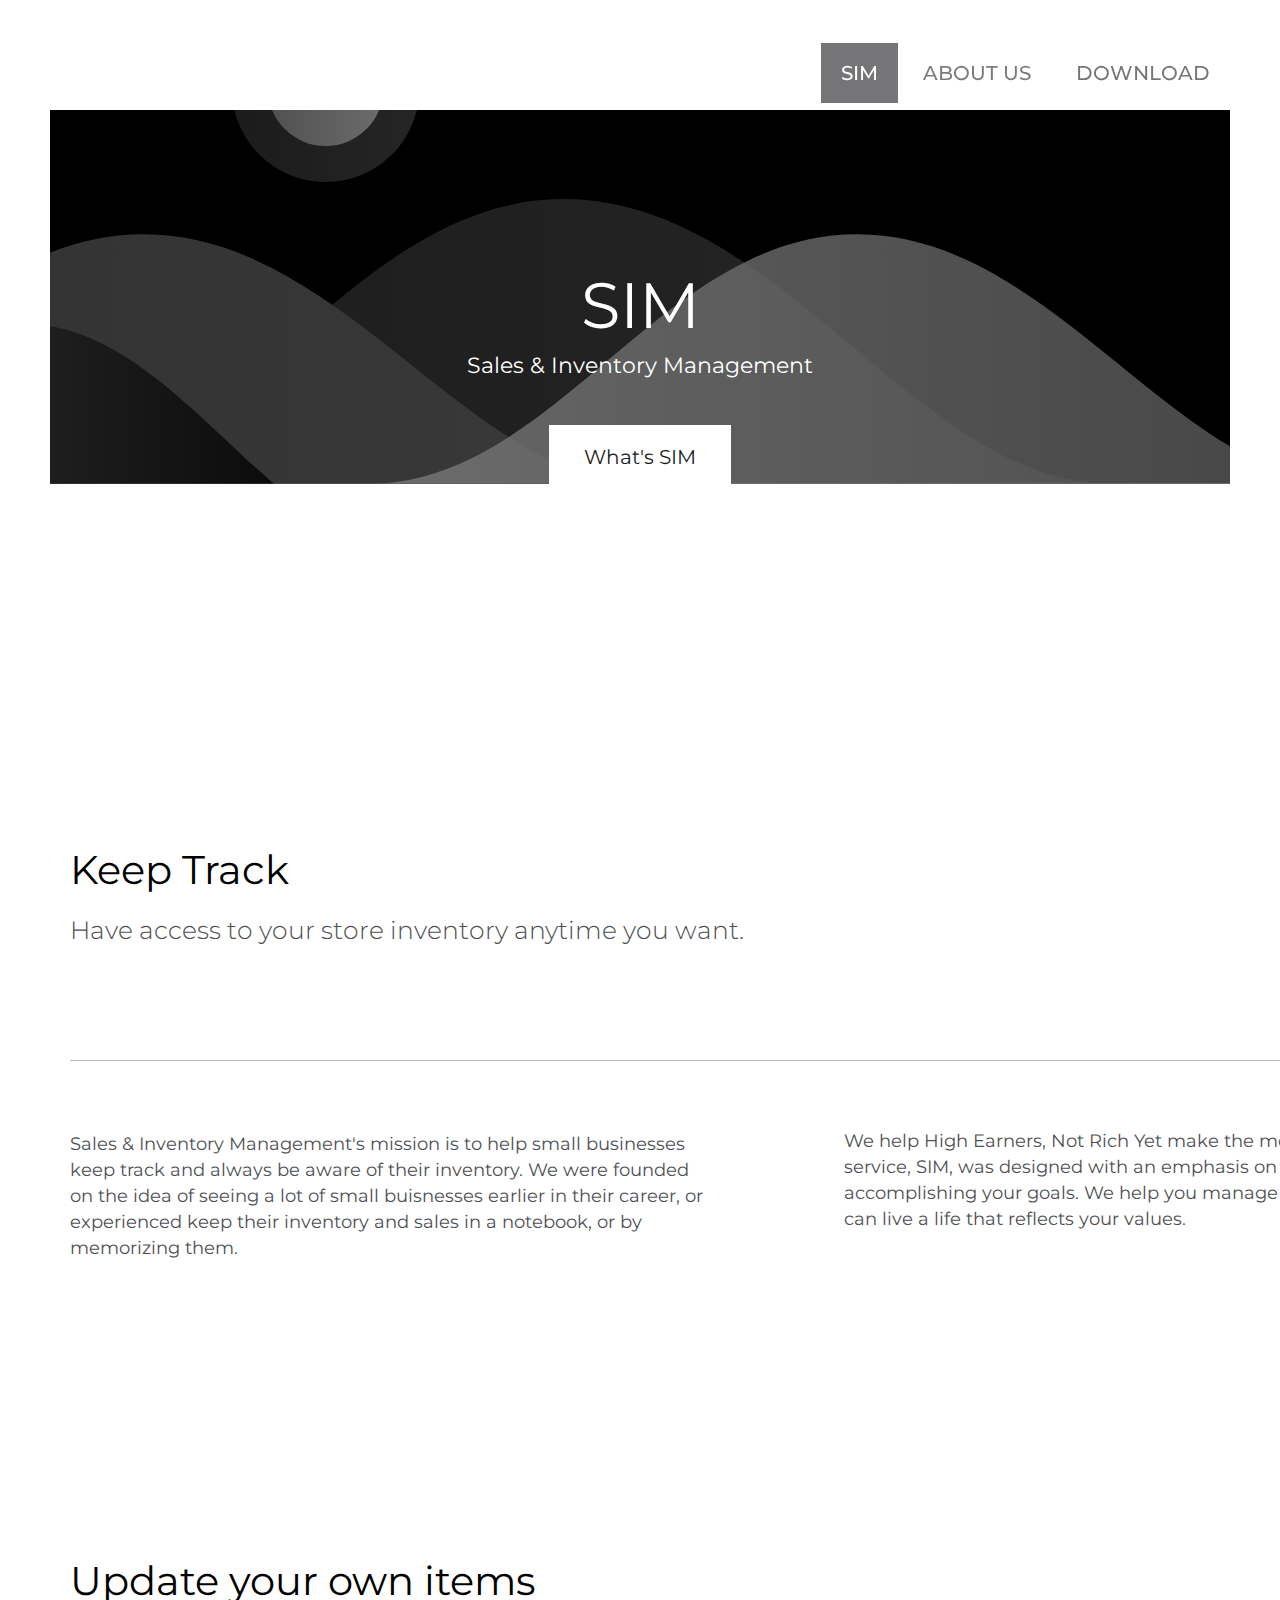
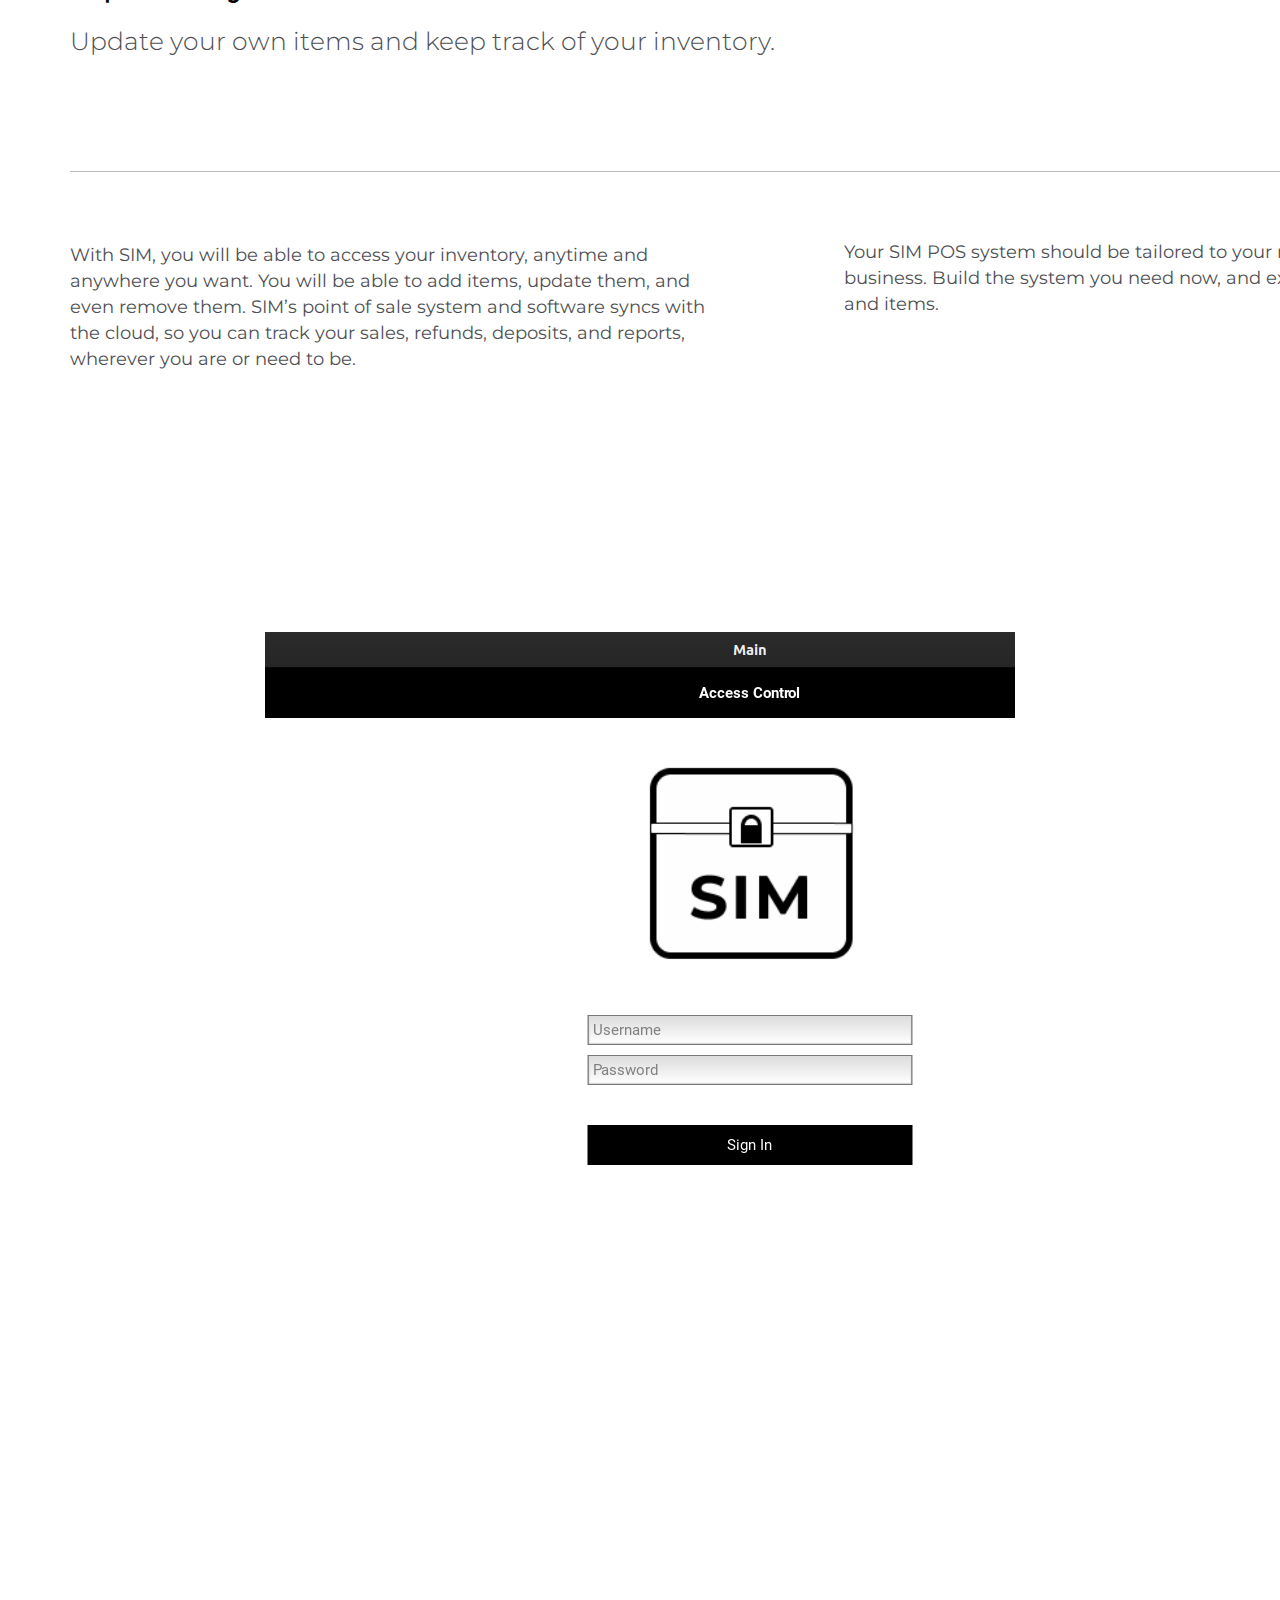
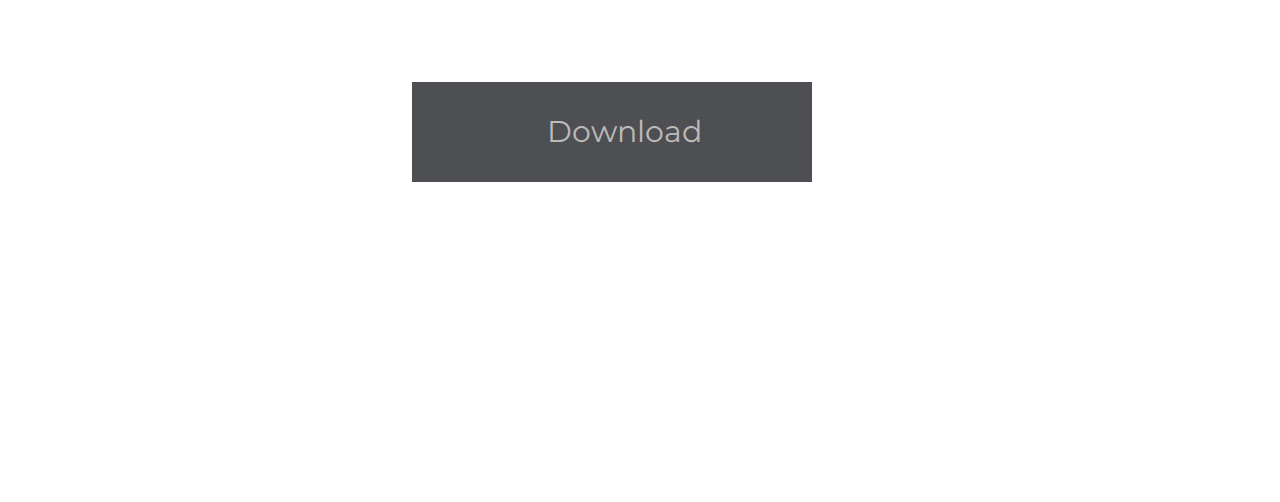
<file: index.html>
<!DOCTYPE html>
<html lang="en">

<head>
    <meta charset="UTF-8" />
    <link rel="stylesheet" href="styles/style.css" />
    <link href="https://fonts.googleapis.com/css?family=Montserrat" rel="stylesheet" />
    <meta http-equiv="X-UA-Compatible" content="IE=edge" />
    <meta name="viewport" content="width=device-width, initial-scale=1.0" />
    <title>Landing Page</title>
    <link rel="shortcut icon" type="image/jpg" href="SIMlogo1.png" />
</head>

<body>
    <div class="Navigationbar">
        <nav>
            <a href="sim.html" style="background-color: #1a1b1f; color:white" class="sim-nav">SIM</a>
            <a href="AboutUs.html" class="About-nav">About Us</a>
            <a href="/SIMv2.zip" class="download-nav">Download</a>
        </nav>
    </div>
    <div class="img-size">
        <img src="styles/Assets/sim frontimage.svg" alt="sim" class="sim-image" />
    </div>
    <div class="Intro-cont">
        <p class="p1">sim</p>
        <p class="p2">Sales & Inventory Management</p>
        <button type="button" class="SIMbutton">What's SIM</button>
    </div>
    <div class="container1">
        <div class="Keep-track">
            <h1 class="Title-keep">Keep Track</h1>
            <p class="keep-p1">
                Have access to your store inventory anytime you want.
            </p>
            <div class="side-by-side">
                <p class="Lorem1">
                    Sales & Inventory Management's mission is to help small businesses keep track and always be aware of their inventory. We were founded on the idea of seeing a lot of small buisnesses earlier in their career, or experienced keep their inventory and sales
                    in a notebook, or by memorizing them.
                </p>
                <p class="Lorem2">
                    We help High Earners, Not Rich Yet make the most of their time. Our signature service, SIM, was designed with an emphasis on enhancing your lifestyle and accomplishing your goals. We help you manage your time intentionally so you can live a life that
                    reflects your values.
                </p>
            </div>
        </div>
    </div>
    <div class="container2">
        <div class="Update your own items">
            <h1 class="Title-update">Update your own items</h1>
            <p class="update-p1">
                Update your own items and keep track of your inventory.
            </p>
            <div class="side-by-side2">
                <p class="LoremUp1">
                    With SIM, you will be able to access your inventory, anytime and anywhere you want. You will be able to add items, update them, and even remove them. SIM’s point of sale system and software syncs with the cloud, so you can track your sales, refunds, deposits,
                    and reports, wherever you are or need to be.
                </p>
                <p class="LoremUp2">
                    Your SIM POS system should be tailored to your needs today and scale with your business. Build the system you need now, and expand as you grow with devices, and items.
                </p>
            </div>
        </div>
    </div>
    <div class="carrucel">
        <div class="slide-wrapper">
            <div class="slide">
                <img src="styles/Assets/signin2.png" alt="sim" class="placeh1" />
            </div>
            <div class="slide">
                <img src="styles/Assets/Admin2.png" alt="sim" class="placeh2" />
            </div>
            <div class="slide">
                <img src="styles/Assets/pos2.png" alt="sim" class="placeh3" />
            </div>
        </div>
    </div>
    <div class="container3">
        <div class="Download">
            <a class="Download_button" href="/SIMv2.zip">Download</a>
        </div>
</body>

</html>
</file>
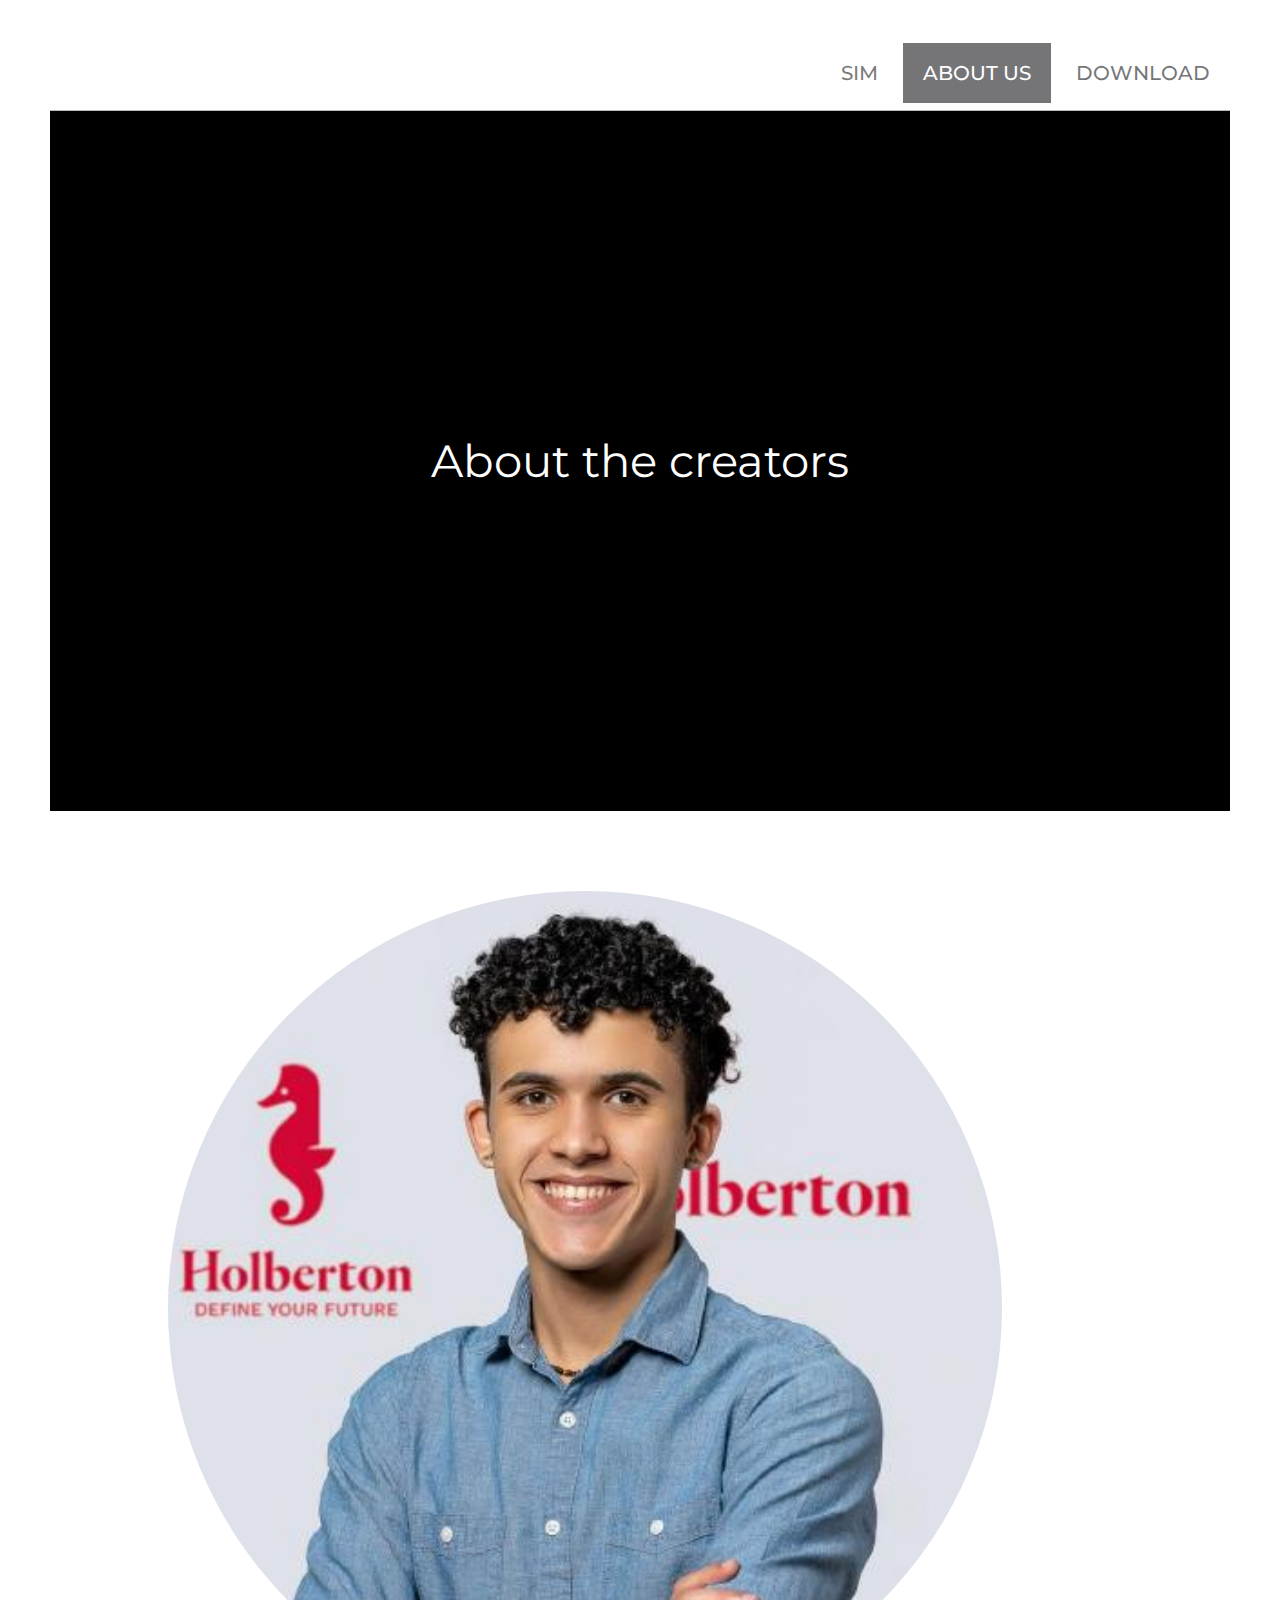
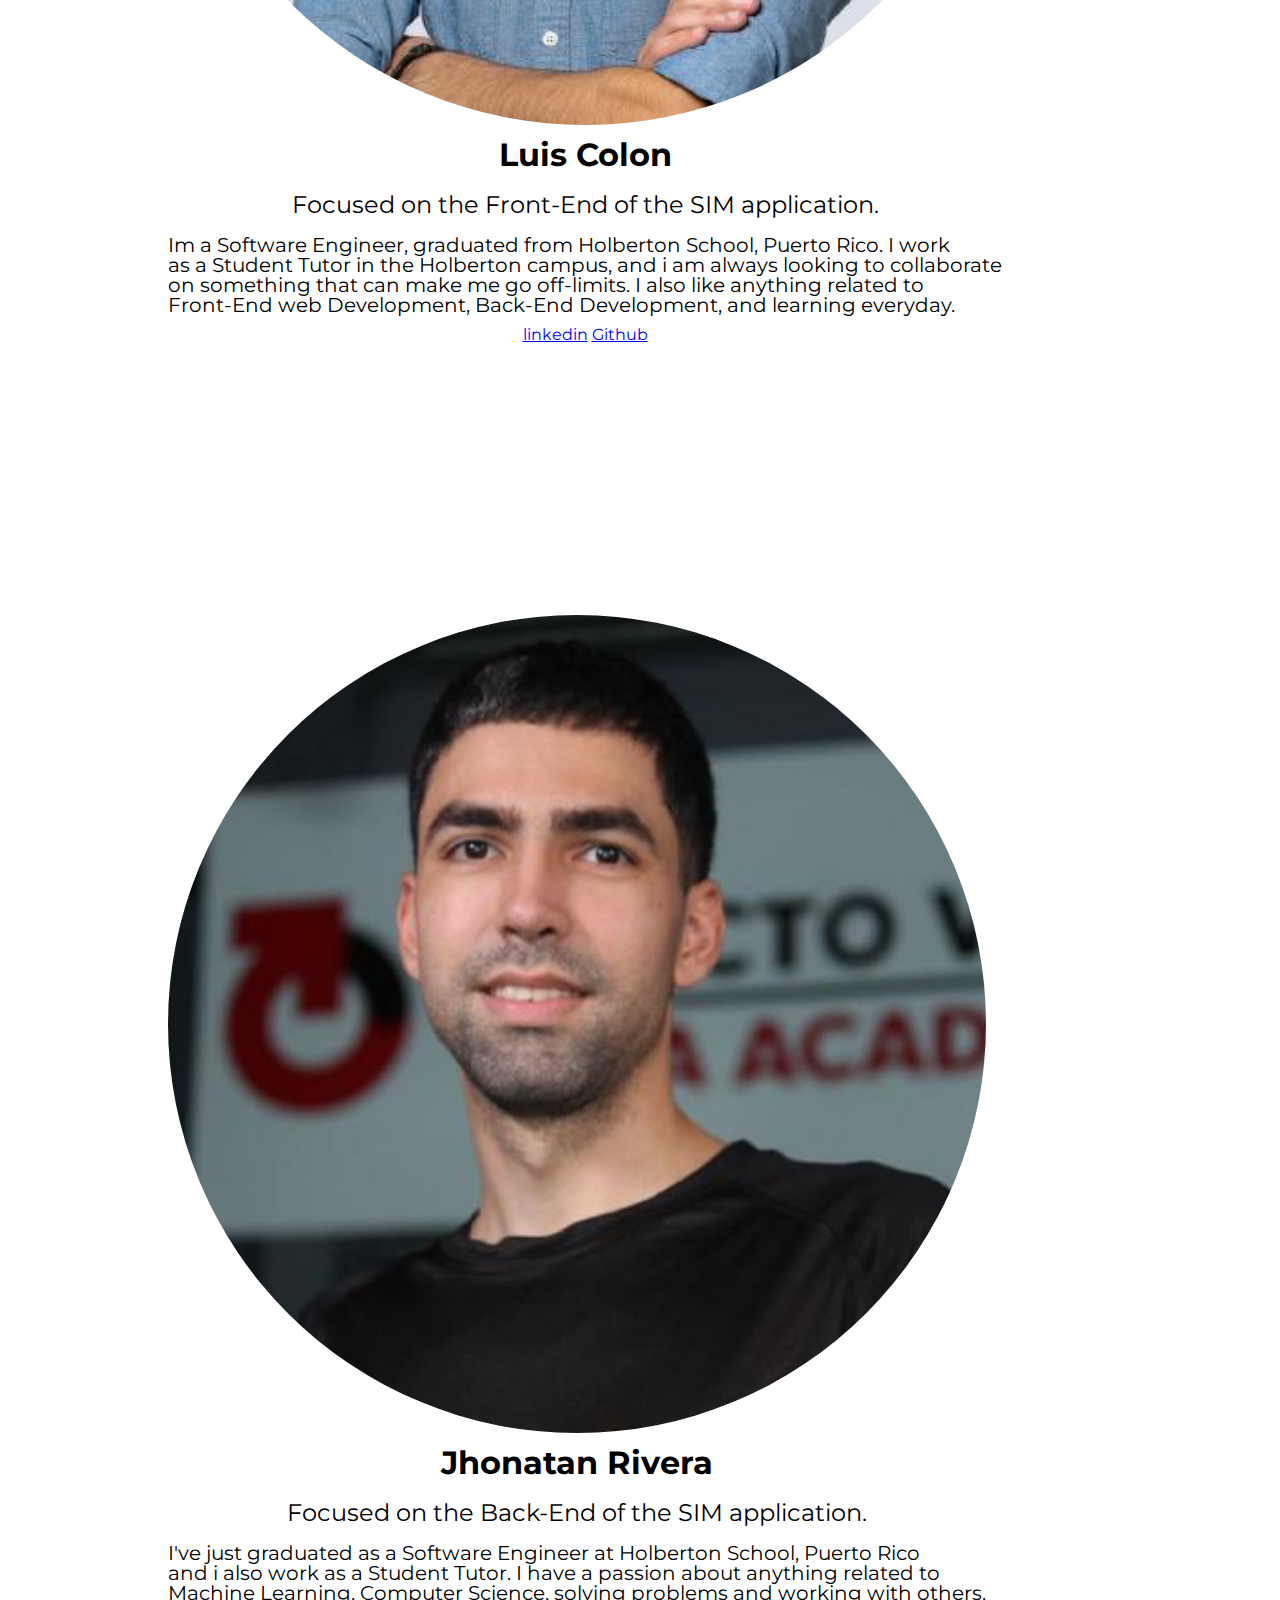
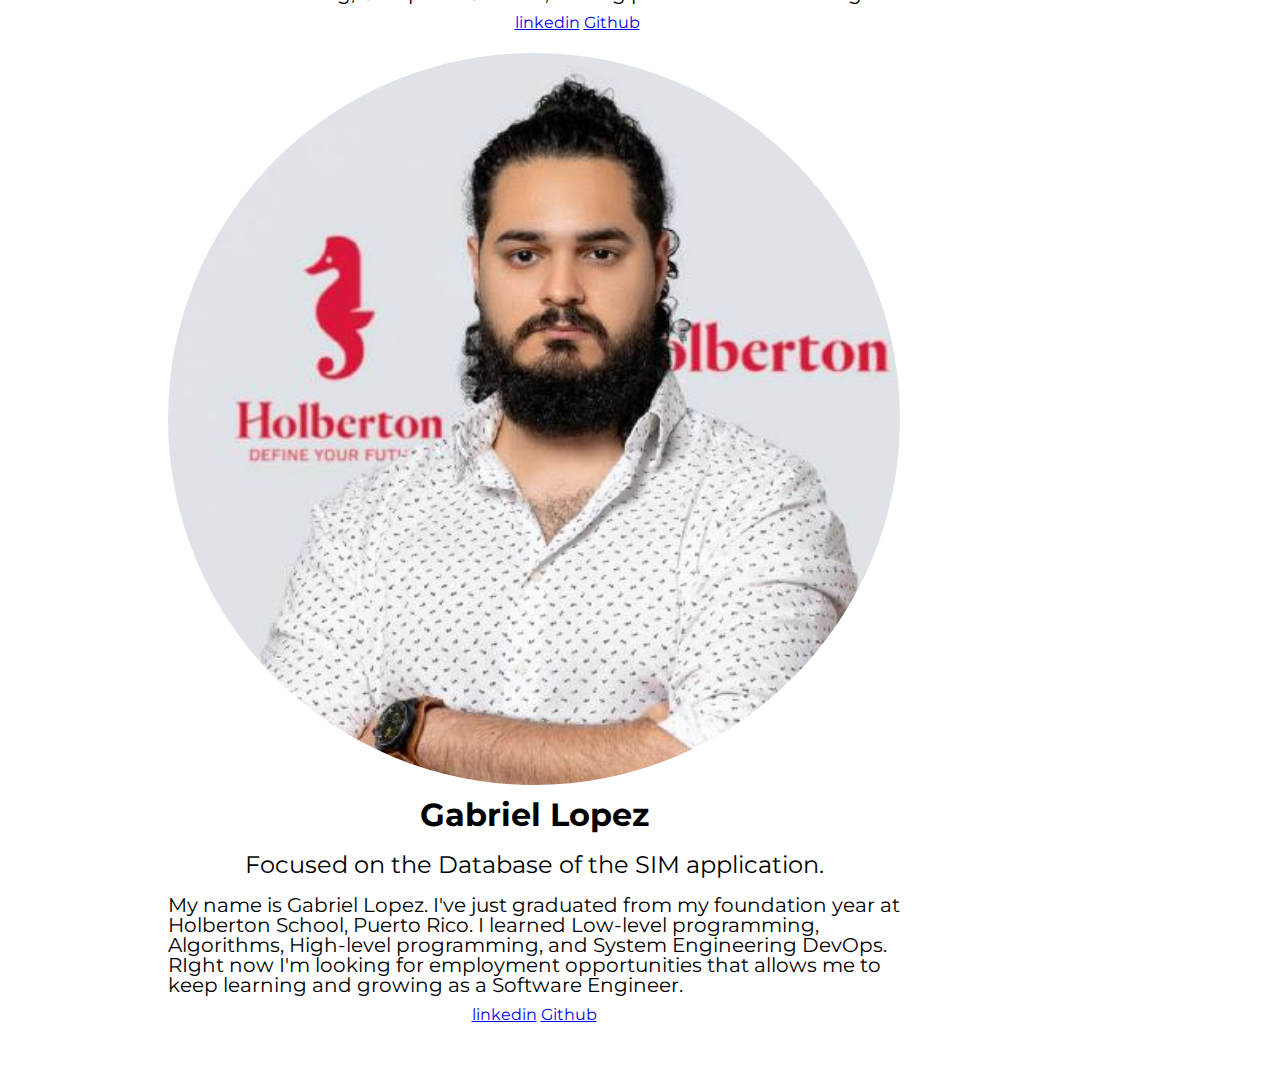
<file: AboutUs.html>
<!DOCTYPE html>
<html lang="en">

<head>
    <meta charset="UTF-8" />
    <link rel="stylesheet" href="styles/style.css" />
    <link href="https://fonts.googleapis.com/css?family=Montserrat" rel="stylesheet" />
    <meta http-equiv="X-UA-Compatible" content="IE=edge" />
    <meta name="viewport" content="width=device-width, initial-scale=1.0" />
    <title>About Us</title>
</head>

<body>
    <div class="Navigationbar" style="border-bottom: 1px solid #bdbaba">
        <nav>
            <a href="index.html" class="sim-nav">SIM</a>
            <a href="AboutUs.html" style="background-color: #1a1b1f; color: white" class="About-nav">About Us</a
        >
        <a href="Download.html" class="download-nav">Download</a>
        </nav>
    </div>
    <div class="Creators-header">
        <p class="Creators-p">About the creators</p>
    </div>
    <div class="pfp">
        <div class="Ltext">
            <img src="styles/Assets/Luis.jpeg" alt="Luispfp" class="circle-pfp" />
            <h1 class="name-center">Luis Colon</h1>
            <p class="info-center">
                Focused on the Front-End of the SIM application.
            </p>
            <p class="descript">
                Im a Software Engineer, graduated from Holberton School, Puerto Rico. I work<br /> as a Student Tutor in the Holberton campus, and i am always looking to collaborate <br /> on something that can make me go off-limits. I also like anything
                related to<br /> Front-End web Development, Back-End Development, and learning everyday.
            </p>
            <p class="links">
                <a href="https://www.linkedin.com/in/luis-colon-567356226/">linkedin</a
          >
          <a href="https://github.com/luiscolon0426">Github</a>
            </p>
        </div>
        <div class="Jtext">
            <img src="styles/Assets/Jhonpfp.jpeg " alt="Jhonpfp " class="circle-pfp" />
            <h1 class="name-center">Jhonatan Rivera</h1>
            <p class="info-center">
                Focused on the Back-End of the SIM application.
            </p>
            <p class="descript">
                I've just graduated as a Software Engineer at Holberton School, Puerto Rico
                <br /> and i also work as a Student Tutor. I have a passion about anything related to<br /> Machine Learning, Computer Science, solving problems and working with others.
            </p>
            <p class="links">
                <a href="https://www.linkedin.com/in/jhonatan-rivera-cruz-242144222/">linkedin</a
          >
          <a href="https://github.com/jhonaRiver">Github</a>
            </p>
        </div>

        <div class="Gtext">
            <img src="styles/Assets/Aquaman.jpeg " alt="gabopfp " class="circle-pfp" />
            <h1 class="name-center">Gabriel Lopez</h1>
            <p class="info-center">
                Focused on the Database of the SIM application.
            </p>
            <p class="descript">
                My name is Gabriel Lopez. I've just graduated from my foundation year at
                <br /> Holberton School, Puerto Rico. I learned Low-level programming,<br /> Algorithms, High-level programming, and System Engineering DevOps.
                <br /> RIght now I'm looking for employment opportunities that allows me to
                <br /> keep learning and growing as a Software Engineer.
            </p>
            <p class="links">
                <a href="https://www.linkedin.com/in/gabriel-lópez-ruiz-4312b792/">linkedin</a
          >
          <a href="https://github.com/gabriel337">Github</a>
            </p>
        </div>
    </div>
</body>

</html>
</file>
<file: styles/style.css>
* {
    margin: 0px;
    padding: 0px;
    font-family: Montserrat;
}

body {
    background-color: white;
    font-size: 16px;
    line-height: 20px;
    font-weight: 400;
    padding: 30px 50px;
    margin-left: auto;
    margin-right: auto;
}

.Navigationbar {
    background-color: white;
    width: 100%;
    padding-bottom: 80px;
    position: relative;
    border-width: 50px;
    padding: 30 50;
}

nav {
    position: absolute;
    right: 0;
    padding-right: 0px;
    padding-left: 0px;
    top: 13px;
    font-weight: 500;
    font-size: 20px;
}

nav a:link {
    text-decoration: none;
    text-transform: uppercase;
    opacity: 0.6;
    color: rgb(37, 37, 37);
}

.About-nav {
    color: #1a1b1f;
    text-align: center;
    padding: 20px;
    margin: 0px;
    display: inline-block;
}

.sim-nav {
    color: #1a1b1f;
    text-align: center;
    padding: 20px;
    margin: 0px;
    display: inline-block;
}

.download-nav:link {
    color: #1a1b1f;
    text-align: center;
    padding: 20px;
    margin: 0px;
    display: inline-block;
}

.sim-image {
    height: auto;
    width: 100%;
    top: -400px;
    transform: translate(0px, -30%);
}

.img-size {
    height: 600px;
    margin: auto;
    width: auto;
    overflow: hidden;
    position: relative;
}

.Intro-cont {
    color: white;
    text-align: center;
    position: absolute;
    left: 50%;
    transform: translate(-50%, -50%);
    top: 450px;
}

.p1 {
    font-size: 64px;
    text-transform: uppercase;
    font-weight: 400;
    transform: translate(0, -1in);
}

.p2 {
    color: white;
    font-size: 22px;
    height: 34px;
    font-weight: 400;
    transform: translate(0, -55px);
}

.SIMbutton {
    background-color: white;
    color: #1a1b1f;
    height: fit-content;
    width: fit-content;
    transform: translate(0, -20px);
    font-size: 20px;
    padding: 20px 35px;
    border-width: 0;
    text-decoration: none;
}

.container1 {
    max-width: 1140px;
    padding: 20px;
    margin-right: auto;
    margin-left: auto;
    transform: translate(0, 130px);
}

.Title-keep {
    text-decoration: none;
    padding-bottom: 20px;
    font-size: 40px;
    font-weight: normal;
}

.keep-p1 {
    color: #4e4f53;
    padding-bottom: 40px;
    padding-top: 20px;
    font-weight: 300;
    size: 200px;
    height: 100px;
    font-size: 25px;
    border-bottom: 1px solid #bdbaba;
    margin-right: -350px;
}

.Lorem1 {
    color: #4e4f53;
    line-height: 26px;
    font-weight: 400;
    size: 12px;
    height: 290px;
    font-size: 18px;
    letter-spacing: 0px;
    margin-bottom: 10px;
    margin-right: 500px;
    margin-top: 70px;
}

.Lorem2 {
    color: #4e4f53;
    line-height: 26px;
    font-weight: 400;
    size: 14px;
    height: 290px;
    font-size: 18px;
    letter-spacing: 0px;
    margin-right: -300px;
    margin-bottom: 10px;
    margin-top: -300px;
    margin-left: 700px;
    transform: translate(10%, -1%);
}

.container2 {
    max-width: 1140px;
    padding: 20px;
    margin-right: auto;
    margin-left: auto;
    transform: translate(0, 130px);
}

.Title-update {
    text-decoration: none;
    padding-bottom: 20px;
    font-size: 40px;
    font-weight: normal;
    margin-top: 100px;
}

.update-p1 {
    color: #4e4f53;
    padding-bottom: 40px;
    padding-top: 20px;
    font-weight: 300;
    size: 200px;
    height: 100px;
    font-size: 25px;
    border-bottom: 1px solid #bdbaba;
    margin-right: -350px;
}

.LoremUp1 {
    color: #4e4f53;
    line-height: 26px;
    font-weight: 400;
    size: 12px;
    height: 290px;
    font-size: 18px;
    letter-spacing: 0px;
    margin-bottom: 10px;
    margin-right: 500px;
    margin-top: 70px;
}

.LoremUp2 {
    color: #4e4f53;
    line-height: 26px;
    font-weight: 400;
    size: 14px;
    height: 290px;
    font-size: 18px;
    letter-spacing: 0px;
    margin-right: -300px;
    margin-bottom: 10px;
    margin-top: -300px;
    margin-left: 700px;
    transform: translate(10%, -1%);
}

.carrucel {
    overflow: hidden;
    height: 700px;
    width: 750px;
    margin: 200px auto;
}

.slide {
    float: left;
    height: 550px;
    width: 750px;
}

.slide-wrapper {
    width: calc(750px * 4);
    animation: slide 10s ease infinite;
}

.slide:nth-child(1) {
    background: green;
}

.slide:nth-child(2) {
    background: pink;
}

.slide:nth-child(3) {
    background: red;
}

@keyframes slide {
    20% {
        margin-left: 0px;
    }
    40% {
        margin-left: calc(-750px * 1);
    }
    60% {
        margin-left: calc(-750px * 2);
    }
}

.container3 {
    max-width: 1140px;
    padding: 20px;
    margin-right: auto;
    margin-left: auto;
    transform: translate(0, 130px);
    margin-bottom: 400px;
    margin-top: 150px;
}

.Download {
    height: 100px;
    width: 400px;
    background-color: #4e4f53;
    border: none;
    position: relative;
    left: 30%;
}

.Download_button {
    position: absolute;
    transform: translate(135px, 40px);
    color: #bdbaba;
    text-decoration: none;
    font-size: 30px;
}

.Download-title {
    text-decoration: none;
    padding-bottom: 20px;
    font-size: 40px;
    font-weight: normal;
    margin-top: 100px;
}

.Title-download {
    text-decoration: none;
    padding-bottom: 20px;
    font-size: 40px;
    font-weight: normal;
    margin-top: 100px;
}


/* Start of About us section */

.pfp {
    display: flex;
    margin: 0 auto;
    width: 80%;
    justify-content: space-between;
    flex-wrap: wrap;
    margin-top: 80px;
}

.Ltext,
.Jtext,
.Gtext {
    display: flex;
    justify-content: start;
    flex-direction: column;
}

.Jtext {
    margin-top: 250px;
}

.circle-pfp {
    border-radius: 500px;
}

.info-center,
.name-center,
.links {
    text-align: center;
    padding-bottom: 20px;
    padding-top: 10px;
}

.links {
    justify-content: space-between;
}

.name-center {
    padding-top: 20px;
}

.info-center {
    font-size: 24px;
}

@media screen and (max-width: 800px) {
    .Jtext {
        margin-top: 10px;
    }
}

.Creators-header {
    background-image: url("styles/Assets/sim\ frontimage.jpg") no-repeat;
    color: white;
    background-color: black;
    height: 700px;
    display: flex;
    justify-content: center;
    align-items: center;
    background-size: 100%;
    background-position: 40px;
}

.Creators-p {
    text-align: center;
    font-size: 45px;
}

.descript {
    font-size: 20px;
}
</file>
